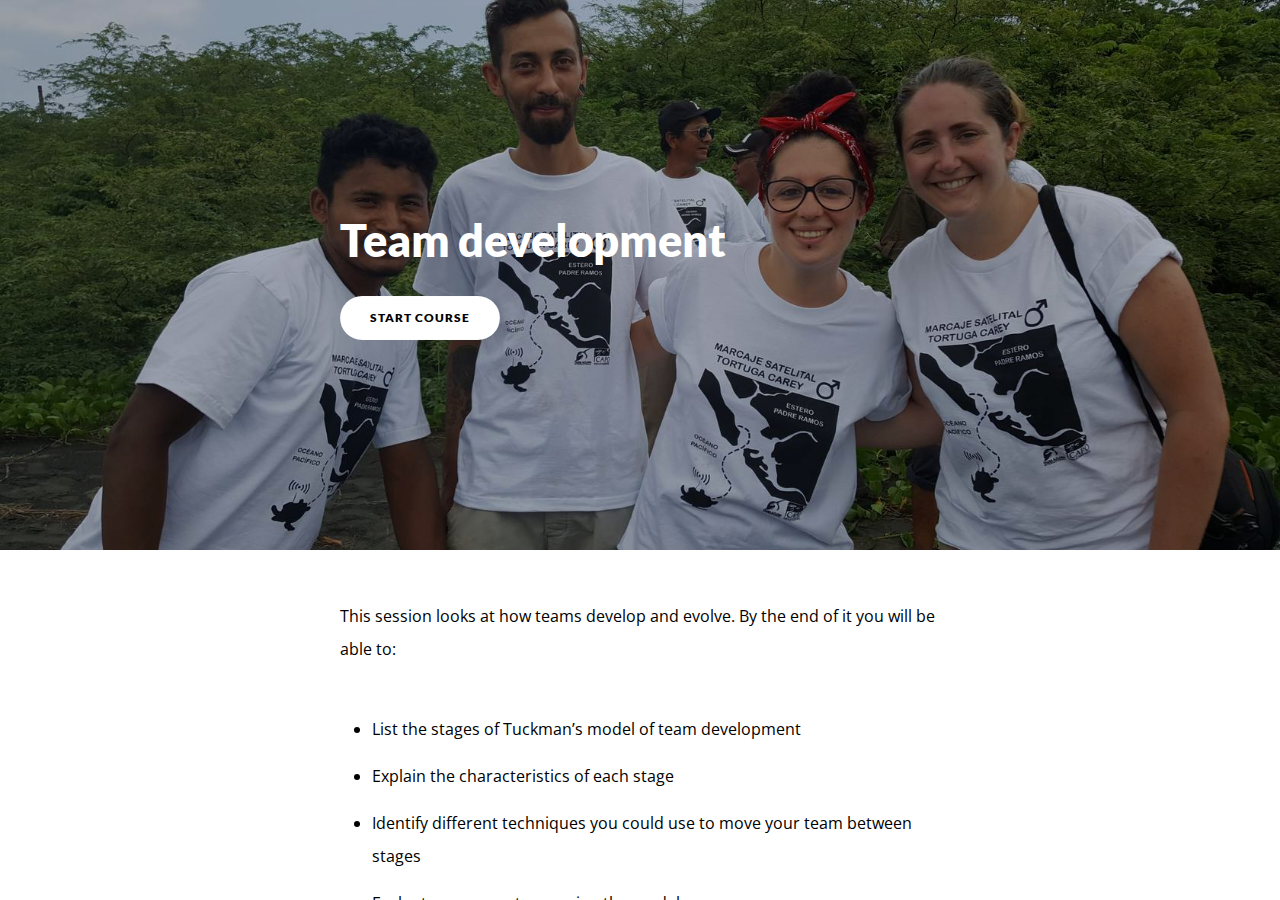
<file: index.html>
<!DOCTYPE html>
<html lang="en" class="">
  <head>
    <meta http-equiv="X-UA-Compatible" content="IE=edge,chrome=1">
    <meta name="viewport" content="width=device-width, initial-scale=1">
    <meta charset="utf-8">

    <title>Team development</title>

    <link type="text/css" rel="stylesheet" href="lib/icomoon.css">
    <script type="text/javascript" src="lib/player-0.0.11.min.js"></script>
    <script type="text/javascript" src="lib/lzwcompress.js"></script>

    <!-- Resize Hack -->
    <script type="text/javascript">
      window.resizeTo(screen.width, screen.height);
    </script>
    
    <!--[if lt IE 9]>
    <script src="//html5shiv.googlecode.com/svn/trunk/html5.js"></script>
    <![endif]-->

    <script id="__ENTRY__" type="application/json">
      {".js":["rise/53c26e7b.js"]}
    </script>

    <script id="__REMOTE_ENTRIES__" type="application/json">
      {"mondrian":{".js":["mondrian/entry.js"]},"writers_block":{".js":["wb/entry.js"]}}
    </script>

    <script>
      (function() {
        function load(manifest) {
          const p = []

          if (manifest['.css'] != null) {
            for (var idx = 0; idx < manifest['.css'].length; idx++) {
              p.push(new Promise((resolve, reject) => {
                var link = document.createElement('link')
                link.onload = resolve
                link.onerror = reject
                link.rel = 'stylesheet'
                link.href = 'lib/' + manifest['.css'][idx]
                document.body.appendChild(link)
              }))
            }
          }

          if (manifest['.js'] != null) {
            for (var idx = 0; idx < manifest['.js'].length; idx++) {
              p.push(new Promise((resolve, reject) => {
                var script = document.createElement('script')
                script.onload = resolve
                script.onerror = reject
                script.src = 'lib/' + manifest['.js'][idx]
                document.body.appendChild(script)
              }))
            }
          }

          return Promise.all(p)
        }

        function __loadEntry() {
          return load(JSON.parse(document.getElementById('__ENTRY__').textContent))
        }

        function __loadRemoteEntry(name) {
          const manifest = JSON.parse(document.getElementById('__REMOTE_ENTRIES__').textContent)
          if (manifest[name] == null) throw new Error(`Missing manifest for remote entry "${name}".`)
          return load(manifest[name])
        }

        window.__loadEntry = __loadEntry
        window.__loadRemoteEntry = __loadRemoteEntry
      })()
    </script>
  </head>
  <body>
    <style>
      .brand--head, .brand--head *   { font-family: 'Lato' !important; }
      .brand--body, .brand--body *   { font-family: 'Open Sans' !important; }
      .brand--lhead, .brand--lhead * { font-family: 'Lato' !important; }
      .brand--lbody, .brand--lbody * { font-family: 'Open Sans' !important; }
      .brand--ui, .brand--ui *       { font-family: 'Lato' !important; }

      .brand--beforeHead:before { font-family: 'Lato' !important; }
      .brand--afterHead:after { font-family: 'Lato' !important; }

      .brand--background        { background-color: #7837a8 !important; }
      .brand--background-all *  { background-color: #7837a8 !important; }
      .brand--border            { border-color: #7837a8 !important; }
      .brand--color             { color: #7837a8 !important; }
      .brand--color-all *       { color: #7837a8 !important; }
      .brand--shadow            { box-shadow: 0 0 0 0.2rem #7837a8 !important; }
      .brand--shadow-all *      { box-shadow: 0 0 0 0.2rem #7837a8 !important; }
      .brand--fill              { fill: #7837a8 !important; }
      .brand--stroke            { stroke: #7837a8 !important; }

      .brand--beforeBackground:before { background-color: #7837a8 !important; }
      .brand--beforeBorder:before     { border-color: #7837a8 !important; }
      .brand--beforeColor:before      { color: #7837a8 !important; }

      .brand--afterBackground:after { background-color: #7837a8 !important; }
      .brand--afterBorder:after     { border-color: #7837a8 !important; }
      .brand--afterColor:after      { color: #7837a8 !important; }

      /* should be applied to containers where links
         need to appear in brand color */
      .brand--linkColor a { color: #7837a8 !important; }

      /* should be applied to containers where links
         need to change to brand color on hover */
      .brand--linkColorHover a:hover { color: #7837a8 !important; }

      /* should be applied to any single element that
         needs to change color on hover */
      .brand--hoverColor:hover { color: #7837a8 !important; }

      /* TODO: probably need a way to create a 5-10% darker/lighter color */
      .brand--linkColor a:hover,
      .button.brand--background:hover { opacity: .65 !important; }

      @media (min-width: 47.9375em) { /* 768px */
        .brand--min768--background { background-color: #7837a8 !important; }
        .brand--min768--border     { border-color: #7837a8 !important; }
        .brand--min768--color      { color: #7837a8 !important; }
      }

      @media (max-width: 47.9375em) { /* 768px */
        .brand--max768--background { background-color: #7837a8 !important; }
        .brand--max768--border     { border-color: #7837a8 !important; }
        .brand--max768--color      { color: #7837a8 !important; }
      }
    </style>
    <div id="app"></div>
    <script>
  (function(root) {
    window.labelSet = {"id":"IERqn_kgkwcnW9NF-e7gFuj7","author":"aid|61ed9284-7fb2-4892-9b91-5a5bcbf24032","name":"English","defaultId":1,"defaultSet":true,"labels":{"result":"result","search":"search","results":"results","quizNext":"NEXT","tabGroup":"Tab","codeGroup":"Code","noResults":"No results for","noteGroup":"Note","quizScore":"Your score","quizStart":"START QUIZ","courseExit":"EXIT SESSION","courseHome":"Home","lessonName":"Lesson","quizSubmit":"SUBMIT","quoteGroup":"Quote","salutation":"👋 Bye!","a11yPDFIcon":"PDF file","a11yPPTIcon":"PowerPoint presentation","a11yRTFIcon":"Rich Text File","a11yZipIcon":"Zip file","buttonGroup":"Button","courseStart":"START COURSE","embedViewOn":"VIEW ON","exitMessage":"You may now leave this page.","quizCorrect":"Correct","quizPassing":"PASSING SCORE","quizRestart":"Restart","quizResults":"Quiz Results","a11yFileIcon":"File","a11yWordIcon":"Microsoft Word document","courseResume":"RESUME SESSION","processStart":"START","processSwipe":"Swipe to continue","quizContinue":"Continue","quizLandmark":"Quiz","quizQuestion":"Question","a11yBlockCode":"Code","a11yExcelIcon":"Microsoft Excel spreadsheet","a11yMediaPlay":"Play","a11yMediaSeek":"Seek","a11yZoomImage":"Zoom image","courseDetails":"DETAILS","embedReadMore":"Read more","feedbackGroup":"Feedback","quizIncorrect":"Incorrect","quizTakeAgain":"TAKE AGAIN","sortingReplay":"REPLAY","a11yAnswerLive":"Your answer","a11yBlockEmbed":"Embedded Content","a11yMediaPause":"Pause","a11yPageMarker":"Top of page","a11yQuizFailed":"Failed","a11yQuizPassed":"Passed","a11ySearchOpen":"Open search menu","accordionGroup":"Accordion","embedLinkGroup":"Embedded web content","lessonComplete":"COMPLETE","statementGroup":"Statement","storylineGroup":"Storyline","a11yCorrectLive":"Correct answer","a11ySearchClose":"Close search menu","a11ySearchInput":"Search","a11yUnzoomImage":"Unzoom image","attachmentGroup":"File Attachment","embedPhotoGroup":"Embedded photo","embedVideoGroup":"Embedded video","playButtonLabel":"Play","processComplete":"Complete","processLandmark":"Process","processNextStep":"NEXT STEP","processStepName":"Step","seekSliderLabel":"Seek","sortingLandmark":"Sorting Activity","a11yAuthorPrefix":"By","a11yCarouselNext":"Next","a11yQuizFeedback":"Feedback","audioPlayerGroup":"Audio player. You can use the space bar to toggle playback and arrow keys to scrub.","buttonStackGroup":"Button stack","embedPlayerGroup":"Embedded media player","lessonRestricted":"Lessons must be completed in order","pauseButtonLabel":"Pause","scenarioComplete":"Scenario Complete!","scenarioContinue":"CONTINUE","scenarioTryAgain":"TRY AGAIN","textOnImageGroup":"Text on image","timelineLandmark":"Timeline","urlEmbedLandmark":"URL/Embed","videoPlayerGroup":"Video player. You can use the space bar to toggle playback and arrow keys to scrub.","a11yBlockChartBar":"Bar chart","a11yBlockChartPie":"Pie chart","a11yBlockTimeline":"Timeline","a11yRestrictedNav":"This lesson is currently unavailable","blocksClickToFlip":"Click to flip","blocksPreposition":"of","bulletedListGroup":"Bulleted list","checkboxListGroup":"Checkbox list","imageAndTextGroup":"Image and text","imageGalleryGroup":"Image gallery","lessonPreposition":"of","numberedListGroup":"Numbered list","processLessonName":"Lesson","processStartAgain":"START AGAIN","scenarioStartOver":"START OVER","a11yBlockChartLine":"Line chart","a11yBlockStoryline":"Storyline","courseSkipToLesson":"SKIP TO LESSON","flashcardBackLabel":"Flashcard back","flashcardGridGroup":"Flashcard grid","nextFlashCardLabel":"Next flashcard","a11yRegionNavLesson":"Navigation menu","a11yStatusContinued":"Continued","flashcardFrontLabel":"Flashcard front","flashcardStackGroup":"Flashcard stack","knowledgeCheckGroup":"Knowledge check","sortingCardsCorrect":"Cards Correct","a11yCarouselPrevious":"Previous","a11yGroupAudioPlayer":"Audio player","a11yGroupVideoPlayer":"Video player","a11yRegionMainLesson":"Lesson content","hamburgerButtonLabel":"Course Overview Sidebar","lessonHeaderLandmark":"Lesson Header","numberedDividerGroup":"Numbered divider","progressPieCompleted":"Completed","progressPieUnstarted":"Unstarted","a11yRegionNavOverview":"Table of contents","lessonContentLandmark":"Lesson Content","lessonSidebarLandmark":"Lesson Sidebar","progressPieQuizFailed":"Failed","quizAnswerPlaceholder":"Type your answer here","a11yBlockFlashcardBack":"Back of card","a11yBlockFlashcardGrid":"Flashcard grid","a11yBlockQuoteCarousel":"Quote Carousel","a11yNavigationMenuOpen":"Open navigation menu","a11yRegionMainOverview":"Course overview","labeledGraphicLandmark":"Labeled Graphic","previousFlashCardLabel":"Previous flashcard","processStepPreposition":"of","a11yBlockFlashcardFront":"Front of card","a11yBlockFlashcardStack":"Flashcard carousel","a11yBlockKnowledgeCheck":"Knowledge check","a11yLabeledGraphicBlock":"Labeled graphic","a11yLabeledGraphicIconX":"X","a11yNavigationMenuClose":"Close navigation menu","overviewPageTitleSuffix":"Overview","progressPieClickToReset":"Click to reset","quizAcceptableResponses":"Acceptable responses","quizRequirePassingScore":"You must pass this quiz before continuing","timelineCardGroupPrefix":"Timeline Card","a11yBlockKnowledgeCheckM":"Knowledge check: Matching","a11yLabeledGraphicViewed":"Viewed","a11yBlockKnowledgeCheckMC":"Knowledge check: Multiple choice","a11yBlockKnowledgeCheckMR":"Knowledge check: Multiple response","a11yLabeledGraphicIconDot":"Dot","a11yLabeledGraphicIconPin":"Map pin","labeledGraphicBubbleLabel":"Labeled graphic bubble","labeledGraphicMarkerLabel":"Labeled graphic marker","a11yBlockKnowledgeCheckFIB":"Knowledge check: Fill in the blank","a11yLabeledGraphicIconPlus":"Plus","a11yLabeledGraphicUnviewed":"Not viewed","progressPieClickToComplete":"Click to complete","a11yLabeledGraphicIconCheck":"Check mark","a11yLabeledGraphicIconHeart":"Heart","a11yStatusAdditionalContent":"Additional content has been loaded","a11yLabeledGraphicIconArrowUp":"Up arrow","labeledGraphicNextMarkerLabel":"Next marker","a11yLabeledGraphicButtonMarker":"Marker","a11yLabeledGraphicIconQuestion":"Question mark","a11yQuizReviewCorrectlyChecked":"Correctly checked","a11yLabeledGraphicIconArrowDown":"Down arrow","a11yLabeledGraphicIconArrowLeft":"Left arrow","a11yQuizReviewCorrectlySelected":"Correctly selected","a11yLabeledGraphicIconArrowRight":"Right arrow","a11yQuizReviewCorrectlyUnchecked":"Correctly unchecked","a11yQuizReviewIncorrectlyChecked":"Incorrectly checked","a11yLabeledGraphicIconArrowUpLeft":"Up left arrow","a11yLabeledGraphicIconInformation":"Information","a11yQuizReviewCorrectlyUnselected":"Correctly unselected","a11yQuizReviewIncorrectlySelected":"Incorrectly selected","labeledGraphicPreviousMarkerLabel":"Previous marker","a11yLabeledGraphicIconArrowUpRight":"Up right arrow","a11yQuizReviewIncorrectlyUnchecked":"Incorrectly unchecked","a11yLabeledGraphicIconArrowDownLeft":"Down left arrow","a11yQuizReviewIncorrectlyUnselected":"Incorrectly unselected","a11yLabeledGraphicIconArrowDownRight":"Down right arrow"},"deleted":false,"createdAt":"2021-05-05T14:37:39.331Z","updatedAt":"2023-04-12T12:50:41.781Z","iso639Code":"en","transferredAt":null};
    window.courseData = "[base64]/[base64]/[base64]";
    window.partnerContent = [];

    var quizId = null;
    var storylineId = null;
    var completionPercentage = 100;
    var reporting = 'passed-incomplete';

    var LMSProxySelections = [
      'CommitData',
      'ConcedeControl', // Gives control back to the LMS
      'CreateResponseIdentifier', // Create question response
      'Finish',
      'GetDataChunk',  // Retrieve stringified object with lesson progress
      'GetStatus', // Get Current Status
      'MatchingResponse', // Interaction - Question Type
      'RecordFillInInteraction', // Interaction - Question Type
      'RecordMatchingInteraction', // Interaction - Question Type
      'RecordMultipleChoiceInteraction', // Interaction - Question Type
      'ResetStatus', // Reset the Status
      'SetBookmark',   // Set identifier for bookmark
      'SetDataChunk',  // Set a stringified object with lesson progress
      'SetFailed', // Tell LMS user Failed course
      'SetPassed', // Tell LMS user Passed the course
      'SetReachedEnd', // Tell LMS user completed course
      'SetScore', // Report Users Score to the LMS (for Pass and fail)
      'WriteToDebug',
    ];

    function HookCommit() {
  LMSProxyFuncs.WriteToDebug('Commit strategy detected a reason to commit! Forcing a commit to the LMS.');
  LMSProxyFuncs.CommitData();
}

const ProxyHooks = {

  'SetFailed': HookCommit,
  'SetPassed': HookCommit,
  'SetReachedEnd': HookCommit,
  'SetScore': HookCommit,

  'RecordMultipleChoiceInteraction': HookCommit,
  'RecordMatchingInteraction': HookCommit,
  'RecordFillInInteraction': HookCommit,
  'MatchingResponse': HookCommit,
};

function hookProxy(funcName) {
  if(ProxyHooks[funcName]) {
    return ProxyHooks[funcName]();
  }

  return;
}

var LMSProxyFuncs = pick(LMSProxySelections, window.parent, Function.prototype);

function noAPIFunction (funcName) {
  return function () {
    console.log('Warning: Course was unable to find the LMS API for ' + funcName + '. Course may have been launched from scormcontent/index.html, or the course package is not within an LMS. Saving of student data will not occur.');
  }
}

var initProxy = function() {
  return Object.keys(LMSProxyFuncs).reduce(function(newProxy, funcName) {
    if (LMSProxyFuncs[funcName].toString().length < 35) {
      noAPIFunction(funcName)();

      if (funcName === 'cmi5') {
        newProxy['cmi5'] = {
          getMasteryScore: noAPIFunction('cmi5.getMasteryScore')
        }
      } else {
        newProxy[funcName] = noAPIFunction(funcName);
      }
      
      return newProxy;
    }

    if (arrayHas(funcName, ['CreateResponseIdentifier', 'MatchingResponse', 'cmi5'])) {
      newProxy[funcName] = LMSProxyFuncs[funcName];
      return newProxy;
    }

    newProxy[funcName] = function () {
      var args = ([]).slice.call(arguments);
      var result = LMSProxyFuncs[funcName].apply(null, args);

      hookProxy(funcName);

      return result;
    }
    return newProxy;
  }, {})
}


    var LMSProxy = initProxy();

    var cache = getLMSData();

    function debounce(fn, delay) {
  var timer = null;

  return function () {
    var context = this, args = arguments;
    clearTimeout(timer);
    timer = setTimeout(function () {
      fn.apply(context, args);
    }, delay);
  };
}

function compress(data) {
  try {
    return JSON.stringify({
      v: 2,
      d: lzwCompress.pack(JSON.stringify(data)),
      cpv: "ly7QofRn"
    });
  } catch(e) {
    return '';
  }
}

function decompress(stringData) {
  try {
    const data = JSON.parse(stringData);

    return data.d
      ? JSON.parse(lzwCompress.unpack(data.d))
      : data;
  } catch(e) {
    return {};
  }
}

function assign(target) {
  if (target === undefined || target === null) {
    throw new TypeError('assign: Cannot convert undefined or null to object');
  }

  var output = Object(target);

  for (var index = 1; index < arguments.length; index++) {
    var source = arguments[index];
    if (source !== undefined && source !== null) {
      for (var nextKey in source) {
        if (source.hasOwnProperty(nextKey)) {
          output[nextKey] = source[nextKey];
        }
      }
    }
  }
  return output;
}

function identity(value) {
  return value;
}

function bookmark(id) {
  var url = 'index.html#/lessons/' + id;

  LMSProxy.SetBookmark(url, '');
}

function completeOut(passed, reportParam) {
  var reportType = reportParam || reporting;

  if(passed) {
    switch(reportType) {
      case 'completed-incomplete':
      case 'completed-failed':
        LMSProxy.ResetStatus();
        LMSProxy.SetReachedEnd();
        break;

      case 'passed-incomplete':
      case 'passed-failed':
        LMSProxy.SetPassed();
        LMSProxy.SetReachedEnd();
        break;
    }
  } else {
    switch(reportType) {
      case 'passed-failed':
      case 'completed-failed':
        if(!isPassed()) {
          LMSProxy.SetFailed();
        }
        break;
    }
  }
}

var setDataChunk = debounce(function(data) {
  LMSProxy.SetDataChunk(data);
}, 1000);

function concatLMSData(data) {
  assign(cache, data);
  setDataChunk(compress(cache));
}

function exit() {
  LMSProxy.ConcedeControl();
}

function finish(totalProgress) {
  if (
    quizId === null &&
    storylineId === null &&
    completionPercentage != undefined &&
    totalProgress >= completionPercentage
  ) {
    completeOut(true);
  }
}

function finishQuiz(passed, score, id) {
  if (id == quizId) {
    reportScore(score);
    completeOut(passed);
  }
}

function finishStoryline(id, passed, isQuiz, score) {
  if (id == storylineId) {
    if (isQuiz) {
      reportScore(score);
      completeOut(passed, 'passed-failed');
    } else {
      completeOut(passed);
    }
  }
}

function stripHtml(title) {
  return title.replace(/<(?:.|\n)*?>/gm, '');
}

function shorten(title) {
  return title.charAt(0);
}

function buildResponseIdentifier(response) {
  var title = stripHtml(response.title);
  return LMSProxy.CreateResponseIdentifier(shorten(title), title);
}

function buildMatchingResponse(response) {
  var sourceTitle = stripHtml(response.source.title);
  var targetTitle = stripHtml(response.target.title);

  var source =
    LMSProxy.CreateResponseIdentifier(shorten(sourceTitle), sourceTitle);
  var target =
    LMSProxy.CreateResponseIdentifier(shorten(targetTitle), targetTitle);

  return new LMSProxy.MatchingResponse(source, target);
}

function cleanTitle(title, maxSize) {
  return title.substr(0, maxSize || 20).replace(/\s/g, '_');
}

function titleToId(quiz, question, attempts) {
  return cleanTitle(quiz, 20) + '_' + cleanTitle(question, 230) + '_' + attempts.toString().substr(0,3);
}

function normalizeResult(correct) {
  return correct
    ? window.parent.INTERACTION_RESULT_CORRECT
    : window.parent.INTERACTION_RESULT_WRONG;
}

function reportAnswer(data) {
  var recorder = Function.prototype;
  var response;
  var correctResponses;

  var isCorrect = normalizeResult(data.isCorrect);
  var latency = data.latency;
  var title = data.questionTitle;
  var weighting = 1;
  var strId = titleToId(data.quizTitle, title, data.retryAttempts);

  switch (data.type) {
    case 'MULTIPLE_CHOICE':
    case 'MULTIPLE_RESPONSE':
      response = data.response.map(buildResponseIdentifier);
      correctResponses = data.correctResponse.map(buildResponseIdentifier);
      recorder = LMSProxy.RecordMultipleChoiceInteraction;
      break;

    case 'FILL_IN_THE_BLANK':
      response = data.response;
      correctResponses = data.correctResponse;
      recorder = LMSProxy.RecordFillInInteraction;
      break;

    case 'MATCHING':
      response = data.response.map(buildMatchingResponse);
      correctResponses = data.correctResponse.map(buildMatchingResponse);
      recorder = LMSProxy.RecordMatchingInteraction;
      break;
  }

  recorder(
    strId,
    response,
    isCorrect,
    correctResponses,
    title,
    weighting,
    latency,
    0
  );
}

function getLMSData() {
  var data = null;

  if(!cache) {
    data = LMSProxy.GetDataChunk();

    var result = data
      ? decompress(data)
      : {};

    return result;
  }

  return assign({}, cache);
}

function getProgress(initialProgress) {
  var decodeCourseProgress =
    root.Rise.decodeCourseProgress;

  var progress = assign({}, {
    progress: { lessons: {} }
  }, getLMSData()).progress;

  if(initialProgress) {
    return decodeCourseProgress(initialProgress, progress);
  }

  return progress;
}

function isExport() {
  return true;
}

function isPassed() {
  return LMSProxy.GetStatus() === window.parent.LESSON_STATUS_PASSED;
}

function pick(keys, obj, def) {
  return keys.reduce(function(memo, key) {
    if(obj[key] === undefined) {
      if(def !== undefined) {
        memo[key] = def;
      }
    } else {
      memo[key] = obj[key];
    }

    return memo;
  }, {});
}

function reportScore(score) {
  var highScore = Math.max(getLMSData().score || 0, score);
  concatLMSData({ score: highScore });

  LMSProxy.SetScore(highScore, 100, 0);
}

function resolvePath(path) {
  return ('assets/').concat(path);
}

function resolveFontPath(font) {
  return ('lib/fonts/').concat(font.key.split('/').reverse()[0]);
}

function setLessonProgress(lessonProgress) {
  var encodeLessonProgress =
    root.Rise.encodeLessonProgress;

  var currentProgress = getProgress();

  var lessons = assign(
    {},
    currentProgress.lessons,
    encodeLessonProgress(lessonProgress)
  );

  var progress = assign({}, currentProgress, { lessons: lessons });

  concatLMSData({ progress: progress });
}

function setCourseProgress(courseProgress) {
  var encodeCourseProgress =
    root.Rise.encodeCourseProgress;

  var currentProgress = getProgress();

  var progress = assign(
    {},
    currentProgress,
    encodeCourseProgress(courseProgress)
  );

  concatLMSData({ progress: progress });
}

function getMasteryScore(payload) {
  return payload.passingScore;
}

function arrayHas(val, arr) {
  return !!(~(arr.indexOf(val)))
}

root.Rise = {
  completeLessons: identity,
  decodeCourseProgress: identity,
  encodeCourseProgress: identity,
  encodeLessonProgress: identity
};

root.Runtime = {
  bookmark: bookmark,
  exit: exit,
  finish: finish,
  finishQuiz: finishQuiz,
  finishStoryline: finishStoryline,
  getMasteryScore: getMasteryScore,
  getProgress: getProgress,
  isExport: isExport,
  reportAnswer: reportAnswer,
  resolveFontPath: resolveFontPath,
  resolvePath: resolvePath,
  setCourseProgress: setCourseProgress,
  setLessonProgress: setLessonProgress
};

  }(window));
</script>

    
    <script>__loadEntry()</script>
    
  </body>
</html>
</file>
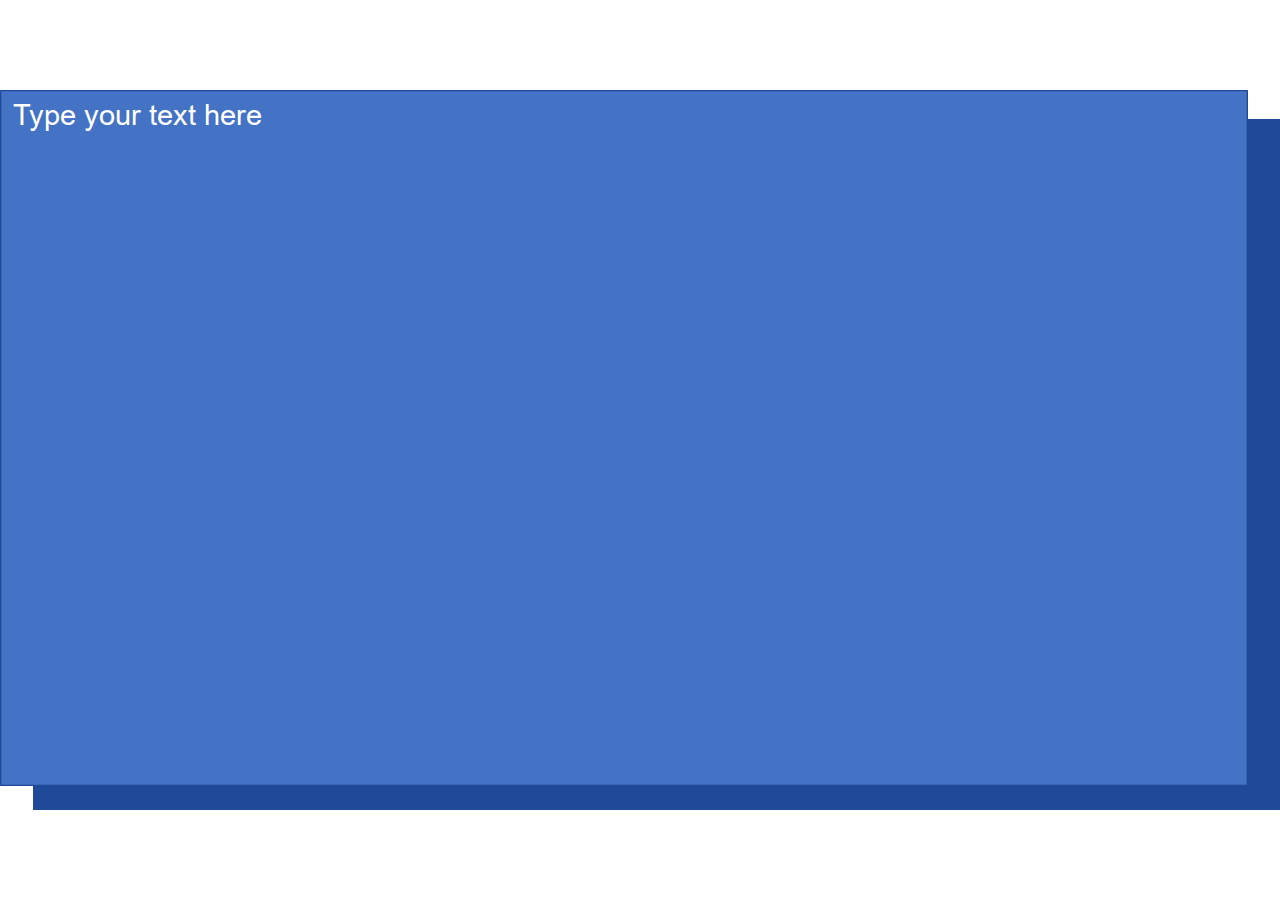
<file: assets/G0RcyW2vLcqv1jWy/story.html>
<!doctype html>
<html lang="en-US">
<head>
  <meta charset="utf-8">
  <!-- Created using Storyline 360 - http://www.articulate.com  -->
  <!-- version: 3.54.25674.0 -->
  <title>free text box blue</title>
  <meta http-equiv="x-ua-compatible" content="IE=edge"/>
  <meta name="viewport" content="width=device-width,initial-scale=1,user-scalable=no,shrink-to-fit=no,minimal-ui"/>
  <meta name="apple-mobile-web-app-capable" content="yes"/>
  <style>
    html, body { height: 100%; padding: 0; margin: 0 }
    #app { height: 100%; width: 100%; }
  </style>
  
  <script>window.THREE = { };</script>
<meta name="robots" content="noindex, nofollow"></head>
<body style="background: #282828" class="cs-HTML theme-unified">
<script src="player-interface.js"></script>
  <script>!function(e){var i=/iPhone/i,o=/iPod/i,n=/iPad/i,t=/(?=.*\bAndroid\b)(?=.*\bMobile\b)/i,d=/Android/i,s=/(?=.*\bAndroid\b)(?=.*\bSD4930UR\b)/i,b=/(?=.*\bAndroid\b)(?=.*\b(?:KFOT|KFTT|KFJWI|KFJWA|KFSOWI|KFTHWI|KFTHWA|KFAPWI|KFAPWA|KFARWI|KFASWI|KFSAWI|KFSAWA)\b)/i,r=/IEMobile/i,h=/(?=.*\bWindows\b)(?=.*\bARM\b)/i,a=/BlackBerry/i,l=/BB10/i,p=/Opera Mini/i,f=/(CriOS|Chrome)(?=.*\bMobile\b)/i,u=/(?=.*\bFirefox\b)(?=.*\bMobile\b)/i,c=new RegExp("(?:Nexus 7|BNTV250|Kindle Fire|Silk|GT-P1000)","i"),w=function(e,i){return e.test(i)},A=function(e){var A=e||navigator.userAgent,v=A.split("[FBAN");if(void 0!==v[1]&&(A=v[0]),this.apple={phone:w(i,A),ipod:w(o,A),tablet:!w(i,A)&&w(n,A),device:w(i,A)||w(o,A)||w(n,A)},this.amazon={phone:w(s,A),tablet:!w(s,A)&&w(b,A),device:w(s,A)||w(b,A)},this.android={phone:w(s,A)||w(t,A),tablet:!w(s,A)&&!w(t,A)&&(w(b,A)||w(d,A)),device:w(s,A)||w(b,A)||w(t,A)||w(d,A)},this.windows={phone:w(r,A),tablet:w(h,A),device:w(r,A)||w(h,A)},this.other={blackberry:w(a,A),blackberry10:w(l,A),opera:w(p,A),firefox:w(u,A),chrome:w(f,A),device:w(a,A)||w(l,A)||w(p,A)||w(u,A)||w(f,A)},this.seven_inch=w(c,A),this.any=this.apple.device||this.android.device||this.windows.device||this.other.device||this.seven_inch,this.phone=this.apple.phone||this.android.phone||this.windows.phone,this.tablet=this.apple.tablet||this.android.tablet||this.windows.tablet,"undefined"==typeof window)return this},v=function(){var e=new A;return e.Class=A,e};"undefined"!=typeof module&&module.exports&&"undefined"==typeof window?module.exports=A:"undefined"!=typeof module&&module.exports&&"undefined"!=typeof window?module.exports=v():"function"==typeof define&&define.amd?define("isMobile",[],e.isMobile=v()):e.isMobile=v()}(this);
    window.isMobile.apple.tablet = window.isMobile.apple.tablet ||
      (navigator.platform === 'MacIntel' && navigator.maxTouchPoints > 1);
    window.isMobile.apple.device = window.isMobile.apple.device || window.isMobile.apple.tablet;
    window.isMobile.tablet = window.isMobile.tablet || window.isMobile.apple.tablet;
    window.isMobile.any = window.isMobile.any || window.isMobile.apple.tablet;
  </script>

  <div id="focus-sink" tabindex="-1"></div>

  <div id="preso"></div>
  <script>
    window.DS = {};
    window.globals = {
      DATA_PATH_BASE: '',
      HAS_FRAME: true,
      HAS_SLIDE: true,

      lmsPresent: false,
      tinCanPresent: false,
      cmi5Present: false,
      aoSupport: false,
      scale: 'noscale',
      captureRc: false,
      browserSize: 'optimal',
      bgColor: '#282828',
      features: 'ModernPlayerCustomBackground,MultipleQuizTracking',
      themeName: 'unified',
      preloaderColor: '#FFFFFF',
      suppressAnalytics: false,
      productChannel: 'stable',
      publishSource: 'storyline',
      aid: 'aid|61ed9284-7fb2-4892-9b91-5a5bcbf24032',
      cid: 'd216b4ce-958d-48db-ab4d-b688e2a76ede',
      playerVersion: '3.54.25674.0',
      maxIosVideoElements: 10,

      
      parseParams: function(qs) {
        if (window.globals.parsedParams != null) {
          return window.globals.parsedParams;
        }
        qs = (qs || window.location.search.substr(1)).split('+').join(' ');
        var params = {},
            tokens,
            re = /[?&]?([^=]+)=([^&]*)/g;

        while (tokens = re.exec(qs)) {
          params[decodeURIComponent(tokens[1]).trim()] =
            decodeURIComponent(tokens[2]).trim();
        }
        window.globals.parsedParams = params;
        return params;
      }

    };

    (function() {

      var classTypes = [ 'desktop', 'mobile', 'phone', 'tablet' ];

      var addDeviceClasses = function(prefix, testObj) {
        var curr, i;
        for (i = 0; i < classTypes.length; i++) {
          curr = classTypes[i];
          if (testObj[curr]) {
            document.body.classList.add(prefix + curr);
          }
        }
      };

      var params = window.globals.parseParams(),
          isDevicePreview = params.devicepreview === '1',
          isPhoneOverride = params.deviceType === 'phone' || (isDevicePreview && params.phone == '1'),
          isTabletOverride = (params.deviceType === 'tablet' || isDevicePreview) && !isPhoneOverride,
          isMobileOverride = isPhoneOverride || isTabletOverride;

      var deviceView = {
        desktop: !window.isMobile.any && !isMobileOverride,
        mobile: window.isMobile.any || isMobileOverride,
        phone: isPhoneOverride || (window.isMobile.phone && !isTabletOverride),
        tablet: isTabletOverride || window.isMobile.tablet
      };

      window.globals.deviceView = deviceView;
      window.isMobile.desktop = !window.isMobile.any;
      window.isMobile.mobile = window.isMobile.any;

      addDeviceClasses('view-', deviceView);

    })();
  </script>
  
  <script src='story_content/user.js' type=text/javascript></script>
  <div class="slide-loader"></div>

  <script>
    var doc = document, loader = doc.body.querySelector('.slide-loader'); [ 1, 2, 3 ].forEach(function(n) { var d = doc.createElement('div'); d.style.backgroundColor = window.globals.preloaderColor; d.classList.add('mobile-loader-dot'); d.classList.add('dot' + n); loader.appendChild(d); });
  </script>

  <div class="mobile-load-title-overlay" style="display: none">
    <div class="mobile-load-title">free text box blue</div>
  </div>

  <div class="mobile-chrome-warning"></div>

  <script>
    
    if (window.autoSpider && window.vInterfaceObject) {
      document.querySelector('.mobile-load-title-overlay').style.display = 'none';
    }
  </script>

  

  <link rel="stylesheet" href="html5/data/css/output.min.css" data-noprefix/>
</body>
<script src="html5/lib/scripts/bootstrapper.min.js"></script>
</html>
</file>
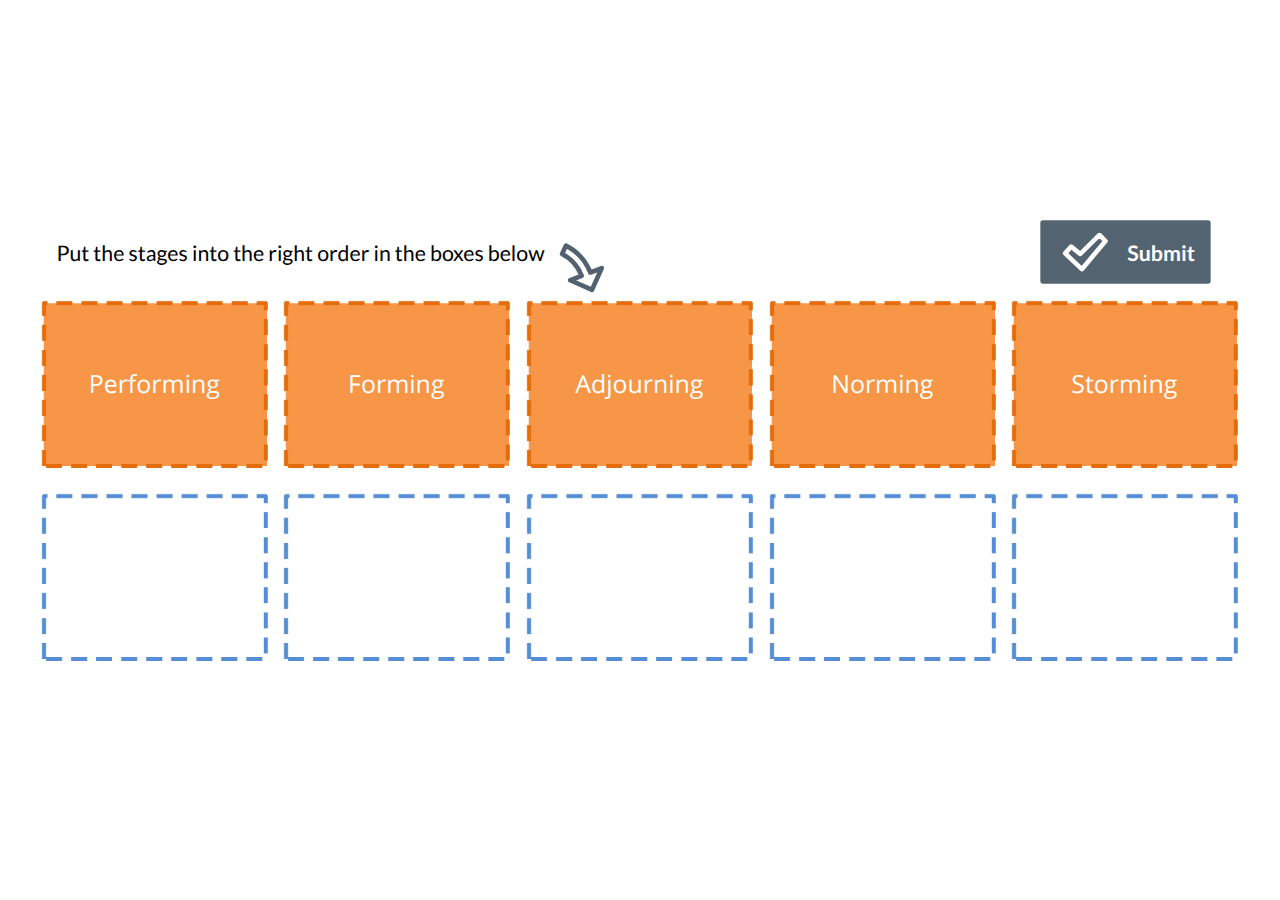
<file: assets/hbaGJg6UukT78zB1/story.html>
<!doctype html>
<html lang="en-US">
<head>
  <meta charset="utf-8">
  <!-- Created using Storyline 360 - http://www.articulate.com  -->
  <!-- version: 3.57.26407.0 -->
  <title>5 stages dragndrop</title>
  <meta http-equiv="x-ua-compatible" content="IE=edge"/>
  <meta name="viewport" content="width=device-width,initial-scale=1,user-scalable=no,shrink-to-fit=no,minimal-ui"/>
  <meta name="apple-mobile-web-app-capable" content="yes"/>
  <style>
    html, body { height: 100%; padding: 0; margin: 0 }
    #app { height: 100%; width: 100%; }
  </style>
  
  <script>window.THREE = { };</script>
<meta name="robots" content="noindex, nofollow"></head>
<body style="background: #282828" class="cs-HTML theme-unified">
<script src="player-interface.js"></script>
  <script>!function(e){var i=/iPhone/i,o=/iPod/i,n=/iPad/i,t=/(?=.*\bAndroid\b)(?=.*\bMobile\b)/i,d=/Android/i,s=/(?=.*\bAndroid\b)(?=.*\bSD4930UR\b)/i,b=/(?=.*\bAndroid\b)(?=.*\b(?:KFOT|KFTT|KFJWI|KFJWA|KFSOWI|KFTHWI|KFTHWA|KFAPWI|KFAPWA|KFARWI|KFASWI|KFSAWI|KFSAWA)\b)/i,r=/IEMobile/i,h=/(?=.*\bWindows\b)(?=.*\bARM\b)/i,a=/BlackBerry/i,l=/BB10/i,p=/Opera Mini/i,f=/(CriOS|Chrome)(?=.*\bMobile\b)/i,u=/(?=.*\bFirefox\b)(?=.*\bMobile\b)/i,c=new RegExp("(?:Nexus 7|BNTV250|Kindle Fire|Silk|GT-P1000)","i"),w=function(e,i){return e.test(i)},A=function(e){var A=e||navigator.userAgent,v=A.split("[FBAN");if(void 0!==v[1]&&(A=v[0]),this.apple={phone:w(i,A),ipod:w(o,A),tablet:!w(i,A)&&w(n,A),device:w(i,A)||w(o,A)||w(n,A)},this.amazon={phone:w(s,A),tablet:!w(s,A)&&w(b,A),device:w(s,A)||w(b,A)},this.android={phone:w(s,A)||w(t,A),tablet:!w(s,A)&&!w(t,A)&&(w(b,A)||w(d,A)),device:w(s,A)||w(b,A)||w(t,A)||w(d,A)},this.windows={phone:w(r,A),tablet:w(h,A),device:w(r,A)||w(h,A)},this.other={blackberry:w(a,A),blackberry10:w(l,A),opera:w(p,A),firefox:w(u,A),chrome:w(f,A),device:w(a,A)||w(l,A)||w(p,A)||w(u,A)||w(f,A)},this.seven_inch=w(c,A),this.any=this.apple.device||this.android.device||this.windows.device||this.other.device||this.seven_inch,this.phone=this.apple.phone||this.android.phone||this.windows.phone,this.tablet=this.apple.tablet||this.android.tablet||this.windows.tablet,"undefined"==typeof window)return this},v=function(){var e=new A;return e.Class=A,e};"undefined"!=typeof module&&module.exports&&"undefined"==typeof window?module.exports=A:"undefined"!=typeof module&&module.exports&&"undefined"!=typeof window?module.exports=v():"function"==typeof define&&define.amd?define("isMobile",[],e.isMobile=v()):e.isMobile=v()}(this);
    window.isMobile.apple.tablet = window.isMobile.apple.tablet ||
      (navigator.platform === 'MacIntel' && navigator.maxTouchPoints > 1);
    window.isMobile.apple.device = window.isMobile.apple.device || window.isMobile.apple.tablet;
    window.isMobile.tablet = window.isMobile.tablet || window.isMobile.apple.tablet;
    window.isMobile.any = window.isMobile.any || window.isMobile.apple.tablet;
  </script>

  <div id="focus-sink" tabindex="-1"></div>

  <div id="preso"></div>
  <script>
    window.DS = {};
    window.globals = {
      DATA_PATH_BASE: '',
      HAS_FRAME: true,
      HAS_SLIDE: true,

      lmsPresent: false,
      tinCanPresent: false,
      cmi5Present: false,
      aoSupport: false,
      scale: 'noscale',
      captureRc: false,
      browserSize: 'optimal',
      bgColor: '#282828',
      features: 'InsertSvgPicture,MultipleQuizTracking',
      themeName: 'unified',
      preloaderColor: '#FFFFFF',
      suppressAnalytics: false,
      productChannel: 'stable',
      publishSource: 'storyline',
      aid: 'aid|61ed9284-7fb2-4892-9b91-5a5bcbf24032',
      cid: '53378c34-fa5b-4e3a-94c6-a692cbe42ed6',
      playerVersion: '3.57.26407.0',
      maxIosVideoElements: 10,

      
      parseParams: function(qs) {
        if (window.globals.parsedParams != null) {
          return window.globals.parsedParams;
        }
        qs = (qs || window.location.search.substr(1)).split('+').join(' ');
        var params = {},
            tokens,
            re = /[?&]?([^=]+)=([^&]*)/g;

        while (tokens = re.exec(qs)) {
          params[decodeURIComponent(tokens[1]).trim()] =
            decodeURIComponent(tokens[2]).trim();
        }
        window.globals.parsedParams = params;
        return params;
      }

    };

    (function() {

      var classTypes = [ 'desktop', 'mobile', 'phone', 'tablet' ];

      var addDeviceClasses = function(prefix, testObj) {
        var curr, i;
        for (i = 0; i < classTypes.length; i++) {
          curr = classTypes[i];
          if (testObj[curr]) {
            document.body.classList.add(prefix + curr);
          }
        }
      };

      var params = window.globals.parseParams(),
          isDevicePreview = params.devicepreview === '1',
          isPhoneOverride = params.deviceType === 'phone' || (isDevicePreview && params.phone == '1'),
          isTabletOverride = (params.deviceType === 'tablet' || isDevicePreview) && !isPhoneOverride,
          isMobileOverride = isPhoneOverride || isTabletOverride;

      var deviceView = {
        desktop: !window.isMobile.any && !isMobileOverride,
        mobile: window.isMobile.any || isMobileOverride,
        phone: isPhoneOverride || (window.isMobile.phone && !isTabletOverride),
        tablet: isTabletOverride || window.isMobile.tablet
      };

      window.globals.deviceView = deviceView;
      window.isMobile.desktop = !window.isMobile.any;
      window.isMobile.mobile = window.isMobile.any;

      addDeviceClasses('view-', deviceView);

    })();
  </script>
  
  <script src='story_content/user.js' type=text/javascript></script>
  <div class="slide-loader"></div>

  <script>
    var doc = document, loader = doc.body.querySelector('.slide-loader'); [ 1, 2, 3 ].forEach(function(n) { var d = doc.createElement('div'); d.style.backgroundColor = window.globals.preloaderColor; d.classList.add('mobile-loader-dot'); d.classList.add('dot' + n); loader.appendChild(d); });
  </script>

  <div class="mobile-load-title-overlay" style="display: none">
    <div class="mobile-load-title">5 stages dragndrop</div>
  </div>

  <div class="mobile-chrome-warning"></div>

  <script>
    
    if (window.autoSpider && window.vInterfaceObject) {
      document.querySelector('.mobile-load-title-overlay').style.display = 'none';
    }
  </script>

  

  <link rel="stylesheet" href="html5/data/css/output.min.css" data-noprefix/>
</body>
<script src="html5/lib/scripts/bootstrapper.min.js"></script>
</html>
</file>
<file: lib/icomoon.css>
@font-face {
	font-family: 'icomoon';
	src:  url('fonts/icomoon.ttf') format('truetype'),
				url('fonts/icomoon.woff') format('woff');
	font-weight: normal;
	font-style: normal;
}

[class^="icon-"], [class*=" icon-"] {
	/* use !important to prevent issues with browser extensions that change fonts */
	font-family: 'icomoon' !important;
	speak: none;
	font-style: normal;
	font-weight: normal;
	font-variant: normal;
	text-transform: none;
	line-height: 1;

	/* Better Font Rendering =========== */
	-webkit-font-smoothing: antialiased;
	-moz-osx-font-smoothing: grayscale;
}

.icon-edit-author-name:before {
	content: "\e976";
}
.icon-lock:before {
	content: "\e977";
}
.icon-checkmark-valid:before {
	content: "\e95d";
}
.icon-close-media-panel:before {
	content: "\e95e";
}
.icon-trash4:before {
	content: "\e95f";
}
.icon-x-invalid-url:before {
	content: "\e960";
}
.icon-attach2:before {
	content: "\e961";
}
.icon-bold:before {
	content: "\e962";
}
.icon-fontcolor:before {
	content: "\e963";
}
.icon-fontsize:before {
	content: "\e964";
}
.icon-italic:before {
	content: "\e965";
}
.icon-link:before {
	content: "\e966";
}
.icon-orderedlist:before {
	content: "\e967";
}
.icon-quote:before {
	content: "\e968";
}
.icon-unorderedlist:before {
	content: "\e969";
}
.icon-feedback:before {
	content: "\e910";
}
.icon-review:before {
	content: "\e911";
}
.icon-customizable:before {
	content: "\e908";
}
.icon-design:before {
	content: "\e909";
}
.icon-interactions:before {
	content: "\e90a";
}
.icon-questions:before {
	content: "\e90b";
}
.icon-scenarios2:before {
	content: "\e90c";
}
.icon-slides:before {
	content: "\e90d";
}
.icon-desktop:before {
	content: "\e902";
}
.icon-expressions:before {
	content: "\e903";
}
.icon-poses:before {
	content: "\e904";
}
.icon-retina:before {
	content: "\e905";
}
.icon-scenarios:before {
	content: "\e906";
}
.icon-transparency:before {
	content: "\e907";
}
.icon-Master-01:before {
	content: "\e934";
}
.icon-Master-02:before {
	content: "\e93a";
}
.icon-Master-03:before {
	content: "\e939";
}
.icon-Master-04:before {
	content: "\e936";
}
.icon-Master-05:before {
	content: "\e93b";
}
.icon-Master-06:before {
	content: "\e935";
}
.icon-Master-07:before {
	content: "\e937";
}
.icon-Master-08:before {
	content: "\e938";
}
.icon-Master-09:before {
	content: "\e922";
}
.icon-Master-10:before {
	content: "\e926";
}
.icon-Master-11:before {
	content: "\e924";
}
.icon-Master-12:before {
	content: "\e928";
}
.icon-Master-13:before {
	content: "\e923";
}
.icon-Master-14:before {
	content: "\e925";
}
.icon-Master-15:before {
	content: "\e929";
}
.icon-Master-16:before {
	content: "\e927";
}
.icon-Master-17:before {
	content: "\e92b";
}
.icon-Master-18:before {
	content: "\e92c";
}
.icon-Master-19:before {
	content: "\e92d";
}
.icon-Master-20:before {
	content: "\e92e";
}
.icon-Master-21:before {
	content: "\e92f";
}
.icon-Master-22:before {
	content: "\e930";
}
.icon-Master-23:before {
	content: "\e931";
}
.icon-Master-24:before {
	content: "\e932";
}
.icon-Master-25:before {
	content: "\e933";
}
.icon-Master-26:before {
	content: "\e92a";
}
.icon-check-circle:before {
	content: "\e803";
}
.icon-trash:before {
	content: "\e804";
}
.icon-rotation:before {
	content: "\e91a";
}
.icon-vector:before {
	content: "\e91b";
}
.icon-mute:before {
	content: "\e90e";
}
.icon-volume:before {
	content: "\e90f";
}
.icon-logo:before {
	content: "\e805";
}
.icon-share:before {
	content: "\e801";
}
.icon-sorting:before {
	content: "\e91c";
}
.icon-more:before {
	content: "\e91d";
}
.icon-copy:before {
	content: "\e951";
}
.icon-clock:before {
	content: "\e915";
}
.icon-quotes-left:before {
	content: "\e918";
}
.icon-list-numbered:before {
	content: "\e916";
}
.icon-list2:before {
	content: "\e917";
}
.icon-plus:before {
	content: "\e60a";
}
.icon-info:before {
	content: "\e974";
}
.icon-cross:before {
	content: "\e913";
}
.icon-checkmark:before {
	content: "\e975";
}
.icon-arrow-up2:before {
	content: "\e959";
}
.icon-arrow-down2:before {
	content: "\e95a";
}
.icon-sort-alpha-asc:before {
	content: "\e912";
}
.icon-rtf:before {
	content: "\e94b";
}
.icon-doc:before {
	content: "\e94a";
}
.icon-pdf:before {
	content: "\e94c";
}
.icon-ppt:before {
	content: "\e94d";
}
.icon-file:before {
	content: "\e94e";
}
.icon-xls:before {
	content: "\e94f";
}
.icon-zip:before {
	content: "\e950";
}
.icon-file-alt:before {
	content: "\e944";
}
.icon-doc-alt:before {
	content: "\e943";
}
.icon-pdf-alt:before {
	content: "\e945";
}
.icon-ppt-alt:before {
	content: "\e946";
}
.icon-rtf-alt:before {
	content: "\e947";
}
.icon-xls-alt:before {
	content: "\e948";
}
.icon-zip-alt:before {
	content: "\e949";
}
.icon-attach:before {
	content: "\e942";
}
.icon-reload:before {
	content: "\e941";
}
.icon-trash2:before {
	content: "\e60d";
}
.icon-arrow-left:before {
	content: "\e608";
}
.icon-arrow-right:before {
	content: "\e609";
}
.icon-check-alt:before {
	content: "\e606";
}
.icon-password-view:before {
	content: "\e972";
}
.icon-password-hide:before {
	content: "\e973";
}
.icon-view-grid:before {
	content: "\e96c";
}
.icon-grid-view:before {
	content: "\e96c";
}
.icon-view-list:before {
	content: "\e96d";
}
.icon-list-view:before {
	content: "\e96d";
}
.icon-blocks:before {
	content: "\e95b";
}
.icon-list3:before {
	content: "\e95c";
}
.icon-export:before {
	content: "\e958";
}
.icon-screencast:before {
	content: "\e957";
}
.icon-cursor:before {
	content: "\e956";
}
.icon-documents:before {
	content: "\e952";
}
.icon-duplicate:before {
	content: "\e952";
}
.icon-trash3:before {
	content: "\e953";
}
.icon-Article:before {
	content: "\e93c";
}
.icon-Interaction:before {
	content: "\e93d";
}
.icon-Quiz:before {
	content: "\e93e";
}
.icon-Video:before {
	content: "\e93f";
}
.icon-trashcan:before {
	content: "\e921";
}
.icon-marker_style:before {
	content: "\e920";
}
.icon-photo:before {
	content: "\e91f";
}
.icon-microphone:before {
	content: "\e91e";
}
.icon-plus2:before {
	content: "\e800";
}
.icon-processing:before {
	content: "\e607";
}
.icon-menu:before {
	content: "\e602";
}
.icon-headset:before {
	content: "\e603";
}
.icon-list:before {
	content: "\e604";
}
.icon-video:before {
	content: "\e605";
}
.icon-mail:before {
	content: "\e954";
}
.icon-remove:before {
	content: "\e955";
}
.icon-up-level-2:before {
	content: "\e96e";
}
.icon-up-level-list-2:before {
	content: "\e96f";
}
.icon-plus-circle:before {
	content: "\e802";
}
.icon-up-level:before {
	content: "\e970";
}
.icon-up-level-list:before {
	content: "\e971";
}
.icon-eye:before {
	content: "\e96b";
}
.icon-tick:before {
	content: "\e900";
}
.icon-check:before {
	content: "\e901";
}
.icon-link-alt:before {
	content: "\e919";
}
.icon-chevron-down:before {
	content: "\e60b";
}
.icon-chevron-up:before {
	content: "\e60c";
}
.icon-chevron-left:before {
	content: "\e600";
}
.icon-chevron:before {
	content: "\e601";
}
.icon-chevron-right:before {
	content: "\e601";
}
.icon-close-small:before {
	content: "\e940";
}
.icon-pie-chart:before {
	content: "\e914";
}
.icon-alert:before {
	content: "\e96a";
}
</file>
<file: assets/G0RcyW2vLcqv1jWy/html5/data/css/output.min.css>
@font-face {
  font-family: 'Aktiv Grotesk CorpBBold11851EFB';
  src: url('[data-uri]');
  font-style: normal;
  font-weight: normal;
}
@font-face {
  font-family: 'Aktiv Grotesk Corp Char797BD6A3';
  src: url('[data-uri]');
  font-style: normal;
  font-weight: normal;
}
@font-face {
  font-family: 'Arial Charset1_ 6AHfvF713C6AB04';
  src: url('[data-uri]');
  font-style: normal;
  font-weight: normal;
}
@font-face {
  font-family: 'Arial Charset0_v8wz5YMo9EE9FF07';
  src: url('[data-uri]');
  font-style: normal;
  font-weight: normal;
}
.cs-HTML {
  background: rgba(40, 40, 40, 1);
}
.cs-npnxnanbnsnfns00000000001 .cs-infopanel  {
  box-shadow: 0 1px 0 rgba(0, 0, 0, 0);
  background: rgba(255, 255, 255, 1);
}
.cs-npnxnanbnsnfns00000000001 .cs-infopanel .cs-link {
  color: rgba(186, 187, 186, 1);
}
.cs-npnxnanbnsnfns00000000001 .cs-infopanel .cs-link:hover {
  color: rgba(255, 255, 255, 1);
}
.cs-npnxnanbnsnfns00000000001 .cs-infopanel .cs-name {
  color: rgba(68, 68, 68, 1);
}
.cs-npnxnanbnsnfns00000000001 .cs-infopanel .cs-title {
  color: rgba(153, 153, 153, 1);
}
.cs-npnxnanbnsnfns00000000001 .cs-infopanelpopup  {
  box-shadow: 0 1px 0 rgba(0, 0, 0, 0);
  background: rgba(0, 0, 0, 0);
}
.cs-npnxnanbnsnfns00000000001 .cs-infopanelpopup .cs-link {
  color: rgba(255, 0, 0, 1);
}
.cs-npnxnanbnsnfns00000000001 .cs-infopanelpopup .cs-link:hover {
  color: rgba(255, 255, 255, 1);
}
.cs-npnxnanbnsnfns00000000001 .cs-infopanelpopup .cs-name {
  color: rgba(255, 255, 255, 1);
}
.cs-npnxnanbnsnfns00000000001 .cs-infopanelpopup .cs-bio {
  color: rgba(186, 187, 186, 1);
}
.cs-npnxnanbnsnfns00000000001 .cs-timer  {
  color: rgba(186, 187, 186, 1);
}
.cs-npnxnanbnsnfns00000000001 .cs-duration stop:first-child {
  stop-color: rgba(60, 60, 60, 1);
}
.cs-npnxnanbnsnfns00000000001 .cs-duration stop:last-child {
  stop-color: rgba(60, 60, 60, 1);
}
.cs-npnxnanbnsnfns00000000001 .cs-elapsed stop:first-child {
  stop-color: rgba(254, 227, 71, 1);
}
.cs-npnxnanbnsnfns00000000001 .cs-elapsed stop:last-child {
  stop-color: rgba(254, 227, 71, 1);
}
.cs-npnxnanbnsnfns00000000001 .cs-timer .cs-pie .cs-innerstroke {
  stroke: rgba(199, 199, 199, 1);
}
.cs-npnxnanbnsnfns00000000001 .cs-timer .cs-pie .cs-innerborder {
  stroke: rgba(255, 255, 255, 1);
}
.cs-npnxnanbnsnfns00000000001 .cs-window  {
  box-shadow: 0 8px 5px rgba(0, 0, 0, 0.2);
  border-color: rgba(49, 99, 0, 0);
  background: rgba(33, 33, 33, 1);
  color: rgba(248, 248, 248, 1);
}
.cs-npnxnanbnsnfns00000000001 .cs-window .cs-diva {
  border-color: rgba(78, 78, 78, 1);
}
.cs-npnxnanbnsnfns00000000001 .cs-window .cs-divb {
  border-color: rgba(78, 78, 78, 0);
}
.cs-npnxnanbnsnfns00000000001 .cs-editor .cs-editor-slide {
  color: rgba(226, 226, 226, 1);
}
.cs-npnxnanbnsnfns00000000001 .cs-editor .cs-editor-html {
  color: rgba(186, 187, 186, 1);
}
.cs-npnxnanbnsnfns00000000001 .cs-editor .cs-editor-button {
  text-shadow: 0 1px 0 rgba(0, 0, 0, 0);
  color: rgba(255, 255, 255, 1);
  border-color: rgba(211, 211, 211, 1);
  background: rgba(34, 34, 34, 1);
}
.cs-npnxnanbnsnfns00000000001 .cs-editor .cs-editor-button:hover {
  background: rgba(68, 68, 68, 1);
}
.cs-npnxnanbnsnfns00000000001 .cs-editor .cs-editor-button:active {
  background: rgba(68, 68, 68, 1);
}
.cs-npnxnanbnsnfns00000000001 .cs-listitem  {
  color: rgba(186, 187, 186, 1);
  border-color: none;
  border: 1px solid transparent;
}
.cs-npnxnanbnsnfns00000000001 .cs-listitem:hover {
  background: rgba(255, 255, 255, 0.06);
  border-color: rgba(108, 108, 108, 1) !important;
  border-width: 1px;
  border-radius: 2px;
  border-style: solid;
  box-sizing: border-box;
}
.cs-npnxnanbnsnfns00000000001 .cs-listitem.hover {
  background: rgba(255, 255, 255, 0.06);
  border-color: rgba(108, 108, 108, 1) !important;
  border-width: 1px;
  border-radius: 2px;
  border-style: solid;
  box-sizing: border-box;
}
.cs-npnxnanbnsnfns00000000001 .cs-glossary  {
  color: rgba(186, 187, 186, 1);
}
.cs-npnxnanbnsnfns00000000001 .cs-glossary .cs-scrolling-panel {
  background: rgba(0, 0, 0, 0);
}
.cs-npnxnanbnsnfns00000000001 .cs-glossary .cs-term.cs-selected .cs-choice-list-trigger {
  color: rgba(255, 255, 255, 1);
  background: rgba(255, 255, 255, 1);
}
.cs-npnxnanbnsnfns00000000001 .cs-glossary .cs-term.cs-selected .cs-choice-list-trigger:focus {
  color: rgba(255, 255, 255, 1);
  background: rgba(255, 255, 255, 1);
}
.cs-npnxnanbnsnfns00000000001 .cs-glossary .cs-term:hover .cs-choice-list-trigger {
  background: rgba(186, 187, 186, 1);
}
.cs-npnxnanbnsnfns00000000001 .cs-glossary .cs-term.hover .cs-choice-list-trigger {
  background: rgba(186, 187, 186, 1);
}
.cs-npnxnanbnsnfns00000000001 .cs-glossary .cs-term .cs-choice-list-trigger:focus {
  background: rgba(186, 187, 186, 1);
}
.cs-npnxnanbnsnfns00000000001 .cs-glossary .cs-diva {
  border-color: rgba(0, 0, 0, 0);
}
.cs-npnxnanbnsnfns00000000001 .cs-glossary .cs-divb {
  border-color: rgba(0, 0, 0, 0);
}
.cs-npnxnanbnsnfns00000000001 .cs-glossary .cs-divc {
  border-color: rgba(0, 0, 0, 0);
}
.cs-npnxnanbnsnfns00000000001 .cs-glossary .cs-heading {
  color: rgba(248, 248, 248, 1);
  font-weight: 700;
}
.note-content p span {
  color: rgba(186, 187, 186, 1);
  line-height: 1.4em;
  font-size: 103.769%;
}
.cs-npnxnanbnsnfns00000000001 .cs-resource .cs-separator {
  border-color: rgba(0, 0, 0, 0);
}
.cs-npnxnanbnsnfns00000000001 .cs-outline  {
  color: rgba(45, 45, 45, 1);
}
.cs-npnxnanbnsnfns00000000001 .cs-outline .cs-diva {
  border-color: rgba(0, 0, 0, 0);
}
.cs-npnxnanbnsnfns00000000001 .cs-outline .cs-divb {
  border-color: rgba(0, 0, 0, 0);
}
.cs-npnxnanbnsnfns00000000001 .cs-outline .cs-divc {
  border-color: rgba(0, 0, 0, 0);
}
.cs-npnxnanbnsnfns00000000001 .cs-outline .cs-search-filter:hover {
  color: rgba(0, 0, 0, 0);
}
.cs-npnxnanbnsnfns00000000001 .cs-outline .cs-search-filter.hover {
  color: rgba(0, 0, 0, 0);
}
.cs-npnxnanbnsnfns00000000001 .cs-transcript  {
  color: rgba(255, 255, 255, 1);
}
.cs-npnxnanbnsnfns00000000001 .cs-transcript .cs-div {
  border-color: rgba(0, 0, 0, 0);
}
.cs-npnxnanbnsnfns00000000001 .cs-tabs:not(.topmenu-item) {
  color: rgba(248, 248, 248, 1);
}
.cs-npnxnanbnsnfns00000000001 .cs-tabs .cs-inner-button:not(.topmenu-item) {
  text-shadow: 0 1px 0 rgba(0, 0, 0, 0);
}
.cs-npnxnanbnsnfns00000000001 .cs-tabs:hover:not(.topmenu-item) {
  color: rgba(248, 248, 248, 1);
}
.cs-npnxnanbnsnfns00000000001 .cs-tabs.cs-selected {
  background: rgba(0, 0, 0, 0);
  color: rgba(248, 248, 248, 1);
}
.cs-npnxnanbnsnfns00000000001 .cs-seekcontrol  {
  background: rgba(0, 0, 0, 0);
  border-color: rgba(0, 0, 0, 0);
}
.cs-npnxnanbnsnfns00000000001 .cs-seekcontrol .cs-button:hover .cs-icon {
  fill: rgba(255, 255, 255, 1);
}
.cs-npnxnanbnsnfns00000000001 .cs-seekcontrol .cs-button.hover .cs-icon {
  fill: rgba(255, 255, 255, 1);
}
.cs-npnxnanbnsnfns00000000001 .cs-seekcontrol .cs-button .cs-icon-shadow {
  fill: rgba(0, 0, 0, 0);
}
.cs-npnxnanbnsnfns00000000001 .cs-seekcontrol .cs-button .cs-icon {
  fill: rgba(180, 180, 180, 1);
}
.cs-npnxnanbnsnfns00000000001 .cs-seekcontrol .cs-seek .cs-fill {
  background: rgba(255, 255, 255, 0.6);
}
.cs-npnxnanbnsnfns00000000001 .cs-seekcontrol .cs-seek {
  background: rgba(108, 108, 108, 1);
  border-color: rgba(0, 0, 0, 0);
}
.cs-npnxnanbnsnfns00000000001 .cs-searchinput .cs-input {
  color: rgba(186, 187, 186, 1);
  border-color: rgba(0, 0, 0, 0);
  background: rgba(255, 255, 255, 0.06);
}
.cs-npnxnanbnsnfns00000000001 .cs-searchinput .cs-input:focus {
  color: rgba(248, 248, 248, 1);
  background: rgba(41, 41, 41, 1);
}
.cs-npnxnanbnsnfns00000000001 .cs-searchinput .cs-input:hover {
  box-shadow: inset 0 0 1px 0 rgba(69, 126, 19, 0);
}
.cs-npnxnanbnsnfns00000000001 .cs-searchinput .cs-input.hover {
  box-shadow: inset 0 0 1px 0 rgba(69, 126, 19, 0);
}
.cs-npnxnanbnsnfns00000000001 .cs-searchinput .cs-button .cs-icon {
  fill: rgba(186, 187, 186, 1);
}
.cs-npnxnanbnsnfns00000000001 .cs-searchinput .cs-button:hover {
  fill: rgba(63, 133, 0, 1);
}
.cs-npnxnanbnsnfns00000000001 .cs-searchinput .cs-button.hover {
  fill: rgba(63, 133, 0, 1);
}
.cs-npnxnanbnsnfns00000000001 .cs-menu  {
  box-shadow: 0 1px 0 rgba(0, 0, 0, 0);
  background: rgba(33, 33, 33, 1);
}
.cs-npnxnanbnsnfns00000000001 .cs-topmenu-item.active .cs-tab {
  background: rgba(33, 33, 33, 1);
}
.cs-npnxnanbnsnfns00000000001 .cs-logo  {
  box-shadow: 0 1px 0 rgba(37, 75, 0, 1);
  background: rgba(255, 255, 255, 0);
}
.cs-npnxnanbnsnfns00000000001 .cs-checkbox  {
  color: rgba(255, 255, 255, 1);
}
.cs-npnxnanbnsnfns00000000001 .cs-checkbox:hover {
  border-color: rgba(175, 221, 130, 1);
}
.cs-npnxnanbnsnfns00000000001 .cs-checkbox.hover {
  border-color: rgba(175, 221, 130, 1);
}
.cs-npnxnanbnsnfns00000000001 .cs-checkbox .cs-box {
  color: rgba(255, 255, 255, 1);
  border-color: rgba(42, 83, 0, 1);
}
.cs-npnxnanbnsnfns00000000001 .cs-checkbox .cs-box:checked::after {
  color: rgba(43, 196, 0, 1);
}
.cs-npnxnanbnsnfns00000000001 .cs-button  {
  text-shadow: 0 1px 0 rgba(0, 0, 0, 0);
  color: rgba(186, 187, 186, 1);
  border-color: rgba(0, 0, 0, 0);
  background: rgba(0, 0, 0, 0);
  box-shadow: 0 1px 0 rgba(0, 0, 0, 0);
}
.cs-npnxnanbnsnfns00000000001 .cs-button .cs-icon {
  fill: rgba(186, 187, 186, 1);
}
.cs-npnxnanbnsnfns00000000001 .cs-button .cs-icon-shadow {
  fill: rgba(0, 0, 0, 0);
}
.cs-npnxnanbnsnfns00000000001 .cs-button:hover {
  background: rgba(248, 248, 248, 1);
}
.cs-npnxnanbnsnfns00000000001 .cs-button.hover {
  background: rgba(248, 248, 248, 1);
}
.cs-npnxnanbnsnfns00000000001 .cs-button:active {
  background: rgba(0, 0, 0, 0);
}
.cs-npnxnanbnsnfns00000000001 .cs-button.cs-disabled:hover {
  background: rgba(0, 0, 0, 0);
}
.cs-npnxnanbnsnfns00000000001 .cs-button.cs-disabled.hover {
  background: rgba(0, 0, 0, 0);
}
.cs-npnxnanbnsnfns00000000001 .cs-button.cs-disabled:active {
  background: rgba(0, 0, 0, 0);
}
.cs-npnxnanbnsnfns00000000001 .cs-button.cs-volume:hover {
  background: rgba(0, 0, 0, 0);
}
.cs-npnxnanbnsnfns00000000001 .cs-button.cs-volume.hover {
  background: rgba(0, 0, 0, 0);
}
.cs-npnxnanbnsnfns00000000001 .cs-button.cs-volume:active {
  background: rgba(0, 0, 0, 0);
}
.cs-npnxnanbnsnfns00000000001.cs-base  {
  color: rgba(186, 187, 186, 1);
  border-color: rgba(40, 40, 40, 1);
  background: rgba(40, 40, 40, 1);
}
.cs-npnxnanbnsnfns00000000001.cs-base .cs-separator .cs-diva {
  background: rgba(69, 69, 69, 1);
}
.cs-npnxnanbnsnfns00000000001.cs-base .cs-separator .cs-divb {
  background: rgba(0, 0, 0, 0);
}
.cs-npnxnanbnsnfns00000000001.cs-base .cs-topmenu-item.active .cs-tab {
  border-color: rgba(69, 69, 69, 1);
}
.cs-npnxnanbnsnfns00000000001.cs-base .cs-topmenu-item.active .cs-panel {
  border-color: rgba(69, 69, 69, 1);
}
.cs-npnxnanbnsnfns00000000001.cs-base .cs-left {
  background: rgba(33, 33, 33, 1);
}
.cs-npnxnanbnsnfns00000000001.cs-base .cs-area-primary .cs-slide-container {
  background: rgba(40, 40, 40, 1);
}
.cs-npnxnanbnsnfns00000000001.cs-base.cs-custom-theme .cs-brandhighlight-bg {
  background: rgba(0, 168, 81, 1) !important;
}
.cs-npnxnanbnsnfns00000000001.cs-base.cs-custom-theme .cs-brandhighlight-secondary-bg {
  background: rgba(255, 255, 255, 1) !important;
}
.cs-npnxnanbnsnfns00000000001.cs-base.cs-custom-theme .cs-brandhighlight-border {
  border-color: rgba(0, 168, 81, 1) !important;
}
.cs-npnxnanbnsnfns00000000001.cs-base.cs-custom-theme .cs-brandhighlight-text {
  color: rgba(0, 168, 81, 1) !important;
}
.cs-npnxnanbnsnfns00000000001.cs-base.cs-custom-theme .cs-brandhighlight-fill {
  fill: rgba(0, 168, 81, 1) !important;
}
.cs-npnxnanbnsnfns00000000001.cs-base.cs-custom-theme .cs-listitem.cs-selected {
  background-color: rgba(255, 255, 255, 0.06) !important;
}
.cs-npnxnanbnsnfns00000000001 .cs-volume::-moz-range-thumb {
  border-color: rgba(43, 85, 0, 1);
  box-shadow: inset 0 0 1px 0 rgba(43, 85, 0, 1);
  background: rgba(255, 255, 255, 1);
}
.cs-npnxnanbnsnfns00000000001 .cs-volume::-ms-thumb {
  border-color: rgba(43, 85, 0, 1);
  box-shadow: inset 0 0 1px 0 rgba(43, 85, 0, 1);
  background: rgba(255, 255, 255, 1);
}
.cs-npnxnanbnsnfns00000000001 .cs-volume::-webkit-slider-thumb {
  border-color: rgba(43, 85, 0, 1);
  box-shadow: inset 0 0 1px 0 rgba(43, 85, 0, 1);
  background: rgba(255, 255, 255, 1);
}
.cs-npnxnanbnsnfns00000000001 .cs-volume::-moz-range-track {
  border-color: rgba(66, 140, 1, 1);
  background: rgba(108, 108, 108, 1);
}
.cs-npnxnanbnsnfns00000000001 .cs-volume::-ms-track {
  border-color: rgba(66, 140, 1, 1);
  background: rgba(108, 108, 108, 1);
}
.cs-npnxnanbnsnfns00000000001 .cs-volume::-webkit-slider-runnable-track {
  border-color: rgba(66, 140, 1, 1);
  background: rgba(108, 108, 108, 1);
}
body.show-focus .tab-focus-box {
  box-shadow: 0 0 0 1px rgba(255, 255, 0, 1), 0 0 0 3px rgba(0, 29, 98, 1), 0 0 5px 5px rgba(255, 255, 0, 1);
  border-color: transparent;
  outline: 2px transparent solid;
}
.skipnav {
  box-shadow: 0 0 0 1px rgba(255, 255, 0, 1), 0 0 0 3px rgba(0, 29, 98, 1), 0 0 5px 5px rgba(255, 255, 0, 1);
  border-color: transparent;
  outline: 2px transparent solid;
}
.cs-npnxnanbnsnfns00000000001 .cs-listitem:hover {
  color: none;
}
.cs-npnxnanbnsnfns00000000001 .cs-listitem.hover {
  color: none;
}
.cs-npnxnanbnsnfns00000000001 .cs-listitem.cs-viewed {
  color: #BABBBA;
}
.cs-npnxnanbnsnfns00000000001 .cs-listitem {
  color: #BABBBA;
}
.cs-npnxnanbnsnfns00000000001 .cs-listitem:hover .cs-icon-carrot * {
  fill: none;
}
.cs-npnxnanbnsnfns00000000001 .cs-listitem.hover .cs-icon-carrot * {
  fill: none;
}
.cs-npnxnanbnsnfns00000000001 .cs-listitem .cs-icon-carrot {
  color: none;
  top: calc(3px);
}
.cs-npnxnanbnsnfns00000000001 .cs-listitem .cs-icon-carrot .cs-shadow {
  color: #F8F8F8;
}
.cs-npnxnanbnsnfns00000000001 .item-collapsible .is-scene {
  color: #F8F8F8 !important;
  font-weight: 700;
}
.cs-npnxnanbnsnfns00000000001 .is-scene .cs-icon-carrot * {
  color: #F8F8F8 !important;
  font-weight: 700;
}
.cs-npnxnanbnsnfns00000000001 .is-scene:not(.outline-links-collapse) > a {
  color: #F8F8F8;
}
.cs-npnxnanbnsnfns00000000001 .is-scene:not(.outline-links-collapse) .cs-icon-carrot * {
  fill: none !important;
  color: #F8F8F8 !important;
}
.cs-npnxnanbnsnfns00000000001 .tabs, .cs-npnxnanbnsnfns00000000001 .cs-logo {
  border-bottom: 1px solid rgba(108, 108, 108, 1);
}
.cs-npnxnanbnsnfns00000000001 .area-secondary-wrapper:after {
  background-image: url('[data-uri]');
  background-size: 100%;
}
.cs-npnxnanbnsnfns00000000001 .panel-footer {
  background: #212121;
}
.cs-npnxnanbnsnfns00000000001 #outline-search {
  background: rgba(255, 255, 255, 0.06);
  border-color: rgba(108, 108, 108, 1);
  border-width: 1px;
  border-style: solid;
}
.cs-npnxnanbnsnfns00000000001 .topmenu-panel #outline-search {
  background: #545454;
}
.cs-npnxnanbnsnfns00000000001 .search-icon circle, .cs-npnxnanbnsnfns00000000001 .search-icon path {
  stroke: #BABBBA;
}
.cs-npnxnanbnsnfns00000000001 #outline-search input[type   =search] {
  color: #F8F8F8;
}
.cs-npnxnanbnsnfns00000000001 #outline-search ::-webkit-input-placeholder {
  color: #BABBBA !important;
}
.cs-npnxnanbnsnfns00000000001 #outline-search :-ms-input-placeholder {
  color: #BABBBA !important;
}
.cs-npnxnanbnsnfns00000000001 #outline-search ::-moz-placeholder {
  color: #BABBBA !important;
  opacity: 1;
}
.cs-npnxnanbnsnfns00000000001 .cs-topmenu-item.active, body:not(.is-touchable-tablet) .cs-npnxnanbnsnfns00000000001 .cs-topmenu-item:hover {
  color: #F8F8F8;
}
.cs-npnxnanbnsnfns00000000001 .cs-topmenu-item.button-tapped {
  color: #F8F8F8;
}
.cs-npnxnanbnsnfns00000000001 .cs-topmenu-item.active .cs-tab, .cs-npnxnanbnsnfns00000000001 .cs-topmenu-item .cs-tab {
  background: transparent !important;
  border: none !important;
}
.cs-npnxnanbnsnfns00000000001 .top-tabs-drop-icon div {
  background: #BABBBA;
}
.cs-npnxnanbnsnfns00000000001 .cs-panel.topmenu-panel .panel-content, .cs-npnxnanbnsnfns00000000001 .top-tabs-drop {
  background: #212121;
}
.cs-npnxnanbnsnfns00000000001 .cs-topmenu-item.active .cs-panel {
  background: #212121;
}
.cs-npnxnanbnsnfns00000000001 .cs-menu.topmenu-panel, .cs-npnxnanbnsnfns00000000001 .top-tabs-drop {
  border: 1px solid rgba(69, 69, 69, 1) !important;
  border-radius: 3px;
}
.cs-npnxnanbnsnfns00000000001 .resources .resources-list a:hover {
  background: rgba(255, 255, 255, 0.06);
}
body:not(.is-touchable-tablet) .cs-npnxnanbnsnfns00000000001 .resources .resources-list a:hover {
  background: rgba(255, 255, 255, 0.06);
}
.cs-npnxnanbnsnfns00000000001 .resources .resources-list a.hover {
  background: rgba(255, 255, 255, 0.06);
}
body:not(.is-touchable-tablet) .cs-npnxnanbnsnfns00000000001 .resources .resources-list a.hover {
  background: rgba(255, 255, 255, 0.06);
}
.cs-npnxnanbnsnfns00000000001 .resources .resources-list a.button-tapped {
  background: rgba(255, 255, 255, 0.06);
}
.cs-npnxnanbnsnfns00000000001 .cs-icon path, .cs-npnxnanbnsnfns00000000001 .cs-icon rect, .cs-npnxnanbnsnfns00000000001 .cs-icon polygon, .cs-npnxnanbnsnfns00000000001 .menu-icon-wrapper.menu-icon-wrapper-hover path {
  fill: #BABBBA;
}
.cs-npnxnanbnsnfns00000000001 .cs-icon .icon-stroke-only {
  fill: none !important;
  stroke: #BABBBA !important;
}
body:not(.is-touchable-tablet) .cs-npnxnanbnsnfns00000000001 .cs-button:hover .cs-icon path, body:not(.is-touchable-tablet) .cs-npnxnanbnsnfns00000000001 .cs-button:hover .cs-icon rect, body:not(.is-touchable-tablet) .cs-npnxnanbnsnfns00000000001 .cs-button:hover .cs-icon polygon {
  fill: #F8F8F8;
}
body:not(.is-touchable-tablet) .cs-npnxnanbnsnfns00000000001 .cs-tabs:hover .search-icon circle, body:not(.is-touchable-tablet) .cs-npnxnanbnsnfns00000000001 .cs-tabs:hover .search-icon path {
  stroke: #F8F8F8;
}
.cs-npnxnanbnsnfns00000000001 .cs-button.button-tapped .cs-icon path, .cs-npnxnanbnsnfns00000000001 .cs-button.button-tapped .cs-icon rect, .cs-npnxnanbnsnfns00000000001 .cs-button.button-tapped .cs-icon polygon {
  fill: #F8F8F8;
}
body:not(.is-touchable-tablet) .cs-npnxnanbnsnfns00000000001 .cs-button:hover .cs-icon .icon-stroke-only {
  fill: none !important;
  stroke: #F8F8F8 !important;
}
.cs-npnxnanbnsnfns00000000001 .cs-button:button-tapped .cs-icon .icon-stroke-only {
  fill: none !important;
  stroke: #F8F8F8 !important;
}
.cs-npnxnanbnsnfns00000000001 .menu-icon-wrapper.menu-icon-wrapper-hover svg path {
  fill: #F8F8F8;
}
.floating-sidebar:not(.sidebar-closed) .cs-npnxnanbnsnfns00000000001 #hamburger .menu-icon-wrapper svg path {
  fill: #BABBBA;
}
.floating-sidebar:not(.sidebar-closed) .cs-npnxnanbnsnfns00000000001 #hamburger .menu-icon-wrapper.menu-icon-wrapper-hover svg path {
  fill: #F8F8F8;
}
.cs-npnxnanbnsnfns00000000001 .volume .btn:before {
  background-image: url('[data-uri]');
}
.cs-npnxnanbnsnfns00000000001 .volume-track {
  background: #6C6C6C;
}
.cs-npnxnanbnsnfns00000000001 .volume-icon circle {
  stroke: #BABBBA;
}
.cs-npnxnanbnsnfns00000000001 .cs-settings > .settings-panel {
  background: #212121;
  border: 1px solid rgba(69, 69, 69, 1) !important;
  border-radius: 3px;
}
.cs-npnxnanbnsnfns00000000001 .cs-settings > .panel-down-arrow {
  fill: #212121;
}
.cs-npnxnanbnsnfns00000000001 .switch-toggle .border {
  stroke: #7C7C7C;
}
.cs-npnxnanbnsnfns00000000001 .switch-toggle .thumb-off .thumb {
  fill: #A2A2A2;
}
.cs-npnxnanbnsnfns00000000001 .switch-toggle .thumb-on .track {
  fill: rgba(0, 168, 81, 1);
}
.cs-npnxnanbnsnfns00000000001 .switch-toggle .thumb-off .track {
  fill: rgba(255, 255, 255, 0.1);
}
.cs-npnxnanbnsnfns00000000001 .switch-label {
  color: #BABBBA;
}
.cs-npnxnanbnsnfns00000000001 .cs-panel .scrollarea-btn:after {
  background: rgba(179, 180, 179, 0.75);
}
.scrollarea-scrollbar:hover .scrollarea-btn:after, .scrollarea-scrollbar.highlight-scrollbar .scrollarea-btn:after {
  background: rgba(179, 180, 179, 0.75);
}
.floating-sidebar .sidebar-overlay {
  background: rgba(0, 0, 0, 0.85);
}
.cs-npnxnanbnsnfns00000000001 .overlay-message {
  background: rgba(0, 0, 0, 0.85);
}
.cs-npnxnanbnsnfns00000000001 .top-ui-bg, .cs-npnxnanbnsnfns00000000001 .bottom-ui-bg, .cs-npnxnanbnsnfns00000000001 .right-ui-bg, .cs-npnxnanbnsnfns00000000001 .left-ui-bg {
  background: rgba(40, 40, 40, 0.8);
}
.cs-npnxnanbnsnfns00000000001 .circle-progress-bg {
  fill: #282828;
}
.cs-npnxnanbnsnfns00000000001 .circle-progress-well {
  fill: #6C6C6C;
}
.cs-npnxnanbnsnfns00000000001 .circle-progress-pie {
  stroke: #6C6C6C;
}
.cs-npnxnanbnsnfns00000000001 .lightbox .option-pane {
  background: rgba(40, 40, 40, 0.8);
}
.cs-npnxnanbnsnfns00000000001 .lightbox .option-pane:before {
  background: #282828;
}
.cs-npnxnanbnsnfns00000000001 .message-window {
  background: #212121;
  border: 1px solid rgba(69, 69, 69, 1) !important;
  border-radius: 3px;
}
.cs-npnxnanbnsnfns00000000001 .message-window-header p, .cs-npnxnanbnsnfns00000000001 .message-window-text {
  color: #F8F8F8;
}
.cs-npnxnanbnsnfns00000000001 .message-window-header p {
  border-bottom: 1px solid rgba(255, 255, 255, 1);
}
.cs-npnxnanbnsnfns00000000001 .message-window button.slide-object-button {
  border: 1px solid rgba(255, 255, 255, 1) !important;
}
.cs-npnxnanbnsnfns00000000001 .message-window button.slide-object-button:hover {
  background: rgba(255, 255, 255, 0.06) !important;
}
.message-window .slide-object-button tspan, .message-window .slide-object-button-text tspan {
  fill: #F8F8F8 !important;
}
body:not(.is-touchable-tablet) .cs-npnxnanbnsnfns00000000001 .cs-button:hover .text {
  color: #F8F8F8;
}
.cs-npnxnanbnsnfns00000000001 .cs-button.button-tapped .text {
  color: #F8F8F8;
}
.cs-npnxnanbnsnfns00000000001.cs-base {
  background: #282828;
}
.cs-npnxnanbnsnfns00000000001 .cs-menu {
  background: transparent;
}
.cs-npnxnanbnsnfns00000000001 .progress-bar .progress-bar-fill:after {
  background: #FFFFFF !important;
}
.cs-npnxnanbnsnfns00000000001 .volume-dot {
  background: #FFFFFF !important;
}
.fn-npnxnanbsnfns00000000001 {
  font-family: 'Aktiv Grotesk CorpC893F7F8';
  -webkit-font-variant-ligatures: no-common-ligatures;
  font-variant-ligatures: no-common-ligatures;
}
.fn-pxabnsnfns00000000001 {
  font-family: 'Aktiv Grotesk CorpC893F7F8';
  -webkit-font-variant-ligatures: no-common-ligatures;
  font-variant-ligatures: no-common-ligatures;
}
.fn-npxnabnsnfns00000000001 {
  font-family: 'Aktiv Grotesk CorpC893F7F8';
  -webkit-font-variant-ligatures: no-common-ligatures;
  font-variant-ligatures: no-common-ligatures;
}
.fn-npnxnanbnsnfns00000000001 {
  font-family: 'Aktiv Grotesk CorpC893F7F8';
  -webkit-font-variant-ligatures: no-common-ligatures;
  font-variant-ligatures: no-common-ligatures;
}
.fn-pxabnsnfns00000000000 {
  font-family: 'Aktiv Grotesk CorpC893F7F8';
  -webkit-font-variant-ligatures: no-common-ligatures;
  font-variant-ligatures: no-common-ligatures;
}
@font-face {
  font-family: 'Aktiv Grotesk CorpC893F7F8';
  src: url('[data-uri]');
  font-style: normal;
  font-weight: bold;
}
@font-face {
  font-family: 'Aktiv Grotesk CorpC893F7F8';
  src: url('[data-uri]');
  font-style: normal;
  font-weight: normal;
}
.cs-InvalidPromptSlide .cs-6FoqSFCdTe2-InvalidPromptSlide-btn0 {
  color: rgba(255, 255, 255, 1);
  border-color: rgba(211, 211, 211, 1);
  background: rgba(34, 34, 34, 1);
  text-shadow: 0 1px 0 rgba(0, 0, 0, 0);
}
.cs-InvalidPromptSlide .cs-6FoqSFCdTe2-InvalidPromptSlide-btn0 .cs-html {
  color: rgba(186, 187, 186, 1);
}
.cs-InvalidPromptSlide .cs-6FoqSFCdTe2-InvalidPromptSlide-btn0 .cs-slide {
  border-color: rgba(226, 226, 226, 1);
}
.cs-InvalidPromptSlide .cs-6FoqSFCdTe2-InvalidPromptSlide-btn0:hover {
  background: rgba(68, 68, 68, 1);
}
.cs-InvalidPromptSlide .cs-6FoqSFCdTe2-InvalidPromptSlide-btn0:active {
  background: rgba(68, 68, 68, 1);
}
.cs-PrintPromptSlide .cs-6FoqSFCdTe2-PrintPromptSlide-btn0 {
  color: rgba(255, 255, 255, 1);
  border-color: rgba(211, 211, 211, 1);
  background: rgba(34, 34, 34, 1);
  text-shadow: 0 1px 0 rgba(0, 0, 0, 0);
}
.cs-PrintPromptSlide .cs-6FoqSFCdTe2-PrintPromptSlide-btn0 .cs-html {
  color: rgba(186, 187, 186, 1);
}
.cs-PrintPromptSlide .cs-6FoqSFCdTe2-PrintPromptSlide-btn0 .cs-slide {
  border-color: rgba(226, 226, 226, 1);
}
.cs-PrintPromptSlide .cs-6FoqSFCdTe2-PrintPromptSlide-btn0:hover {
  background: rgba(68, 68, 68, 1);
}
.cs-PrintPromptSlide .cs-6FoqSFCdTe2-PrintPromptSlide-btn0:active {
  background: rgba(68, 68, 68, 1);
}
.cs-ScrollPromptSlide .cs-6FoqSFCdTe2-ScrollPromptSlide-btn0 {
  color: rgba(255, 255, 255, 1);
  border-color: rgba(211, 211, 211, 1);
  background: rgba(34, 34, 34, 1);
  text-shadow: 0 1px 0 rgba(0, 0, 0, 0);
}
.cs-ScrollPromptSlide .cs-6FoqSFCdTe2-ScrollPromptSlide-btn0 .cs-html {
  color: rgba(186, 187, 186, 1);
}
.cs-ScrollPromptSlide .cs-6FoqSFCdTe2-ScrollPromptSlide-btn0 .cs-slide {
  border-color: rgba(226, 226, 226, 1);
}
.cs-ScrollPromptSlide .cs-6FoqSFCdTe2-ScrollPromptSlide-btn0:hover {
  background: rgba(68, 68, 68, 1);
}
.cs-ScrollPromptSlide .cs-6FoqSFCdTe2-ScrollPromptSlide-btn0:active {
  background: rgba(68, 68, 68, 1);
}
.cs-ExternalInterfaceErrorSlide .cs-buttonOK {
  color: rgba(255, 255, 255, 1);
  border-color: rgba(211, 211, 211, 1);
  background: rgba(34, 34, 34, 1);
  text-shadow: 0 1px 0 rgba(0, 0, 0, 0);
}
.cs-ExternalInterfaceErrorSlide .cs-buttonOK .cs-html {
  color: rgba(186, 187, 186, 1);
}
.cs-ExternalInterfaceErrorSlide .cs-buttonOK .cs-slide {
  border-color: rgba(226, 226, 226, 1);
}
.cs-ExternalInterfaceErrorSlide .cs-buttonOK:hover {
  background: rgba(68, 68, 68, 1);
}
.cs-ExternalInterfaceErrorSlide .cs-buttonOK:active {
  background: rgba(68, 68, 68, 1);
}
</file>
